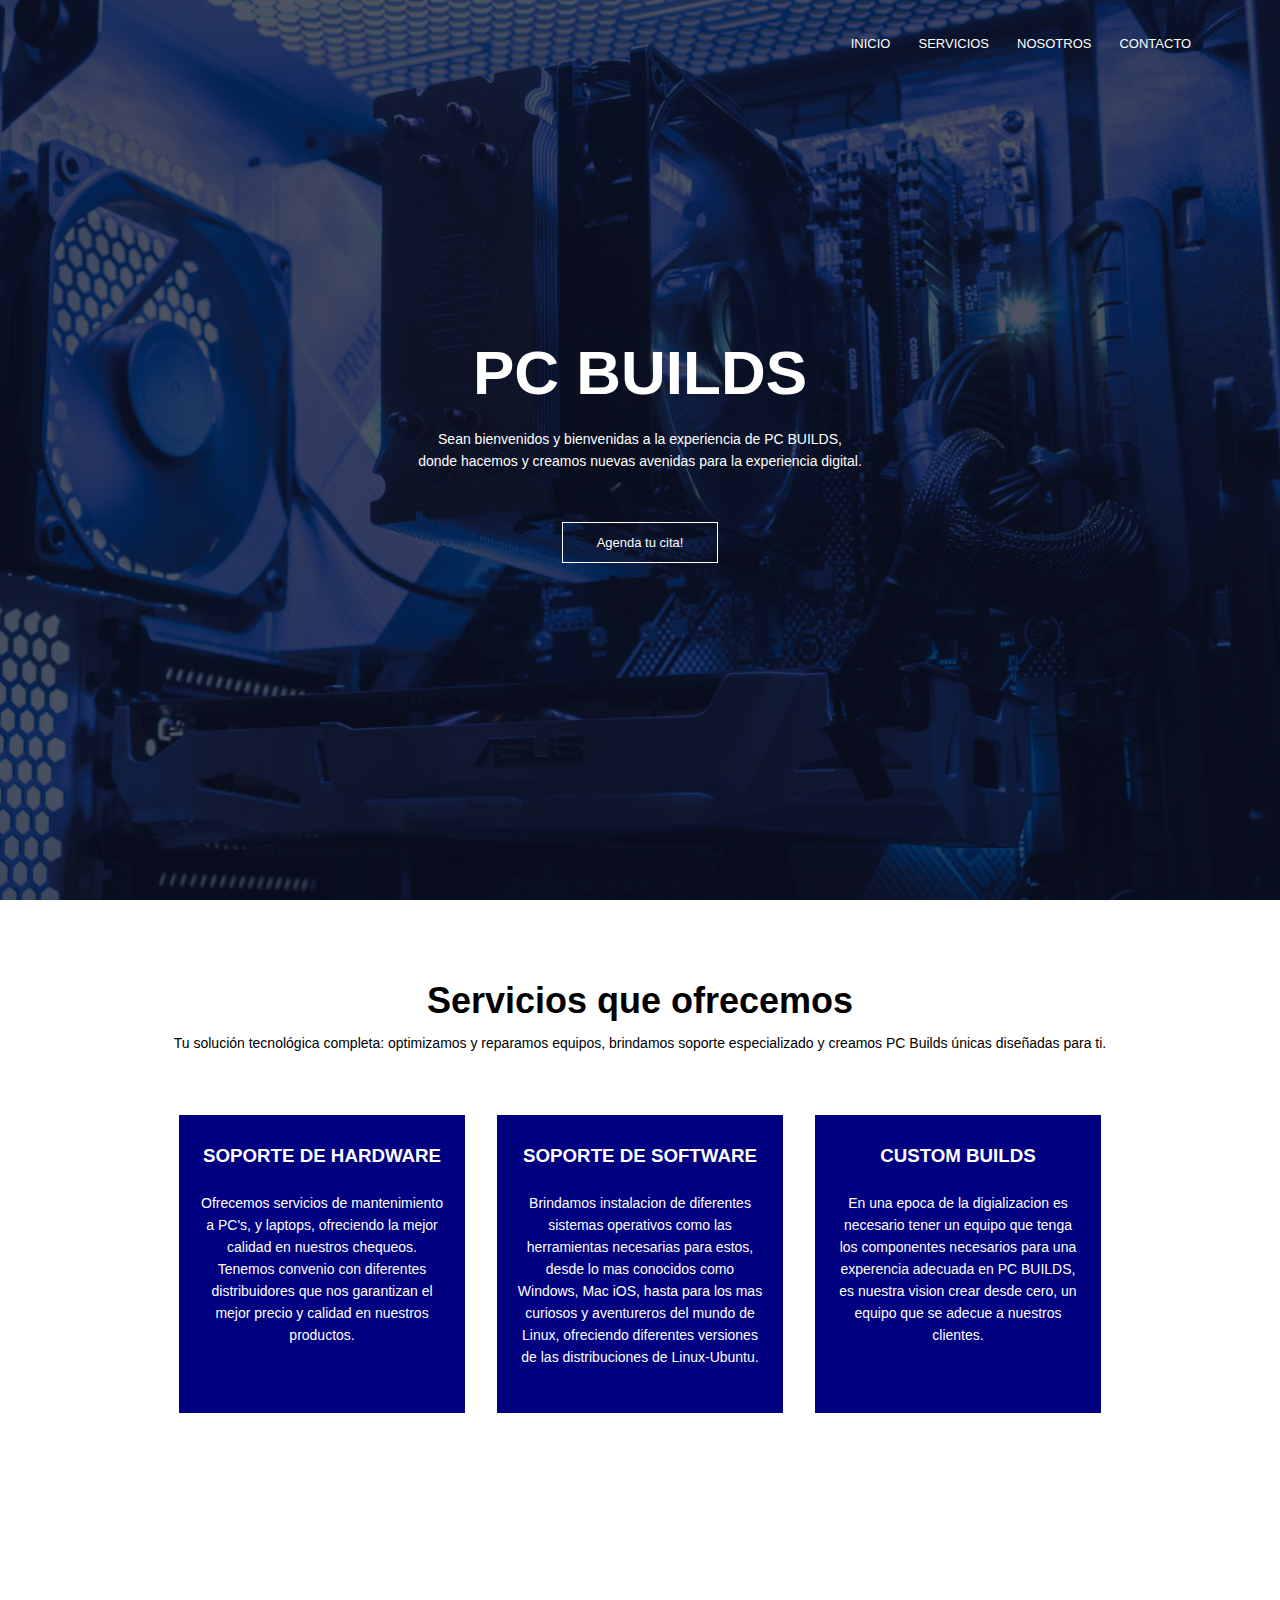
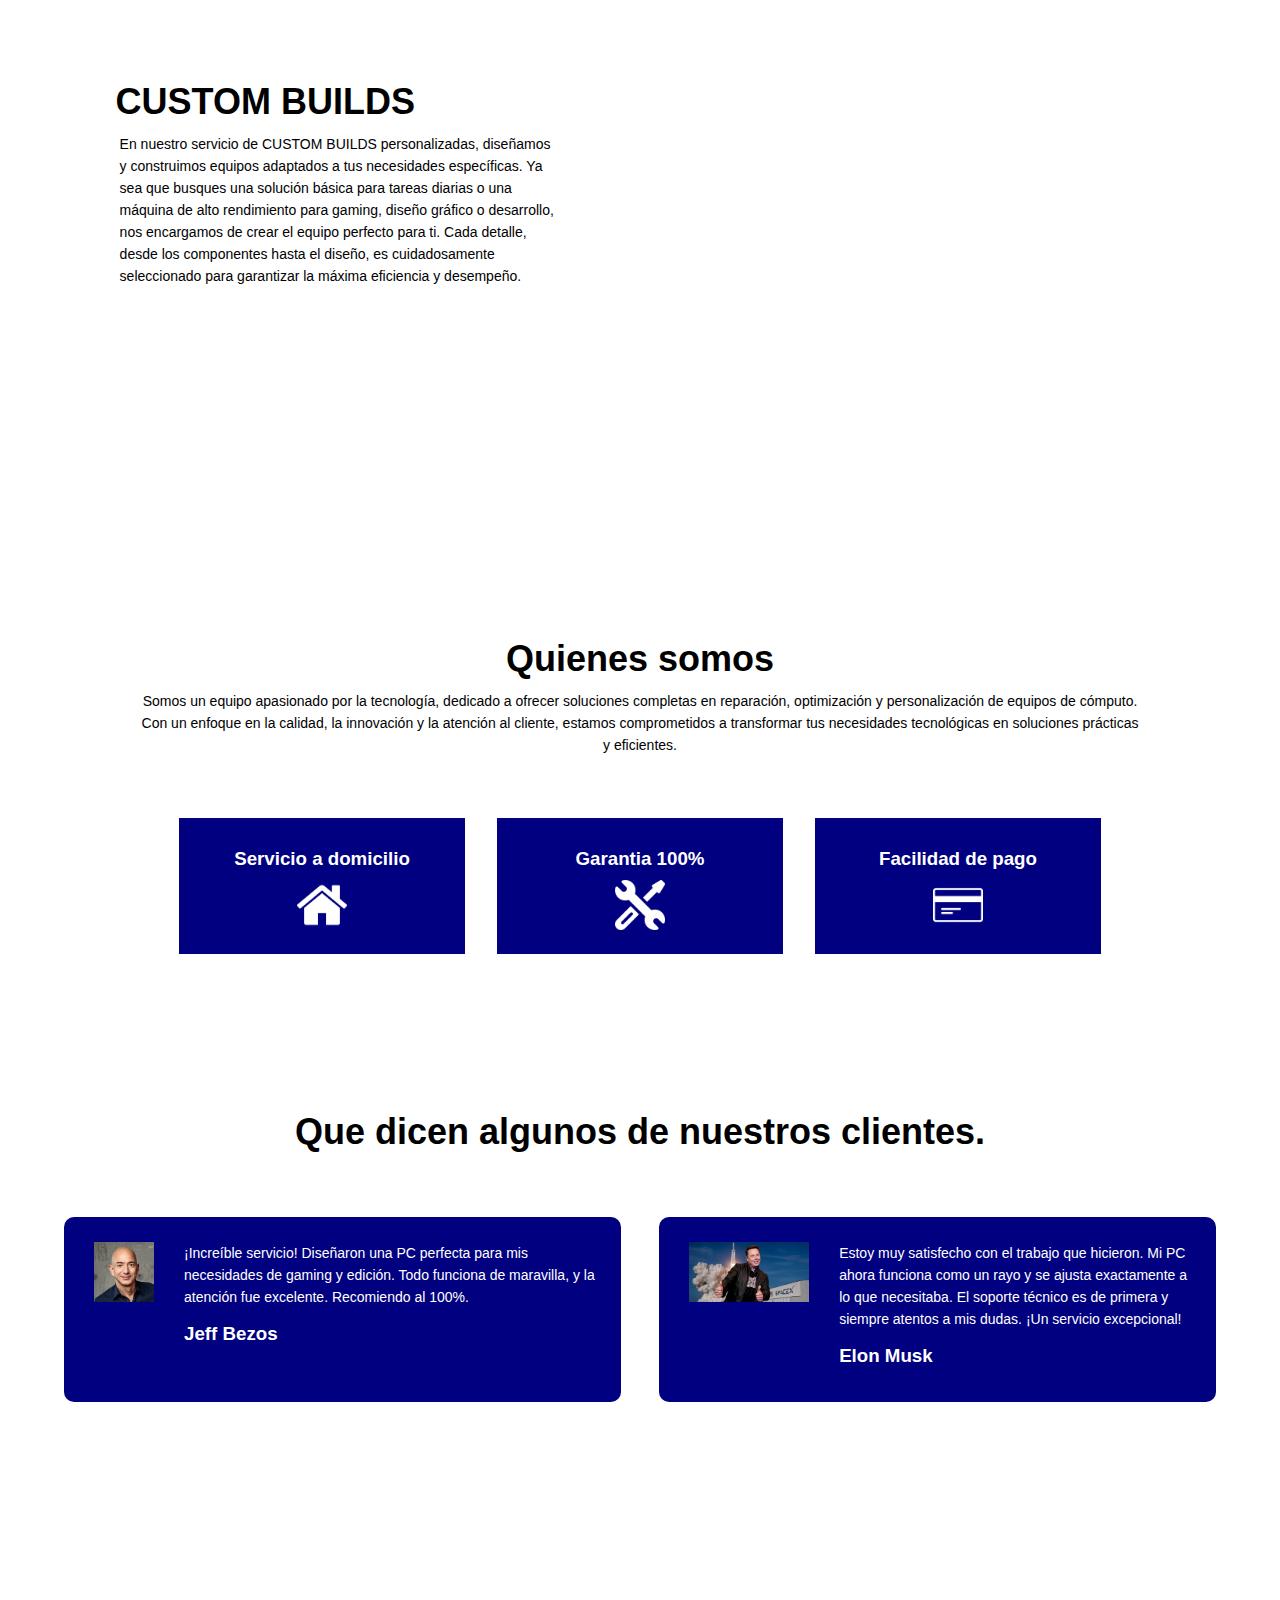
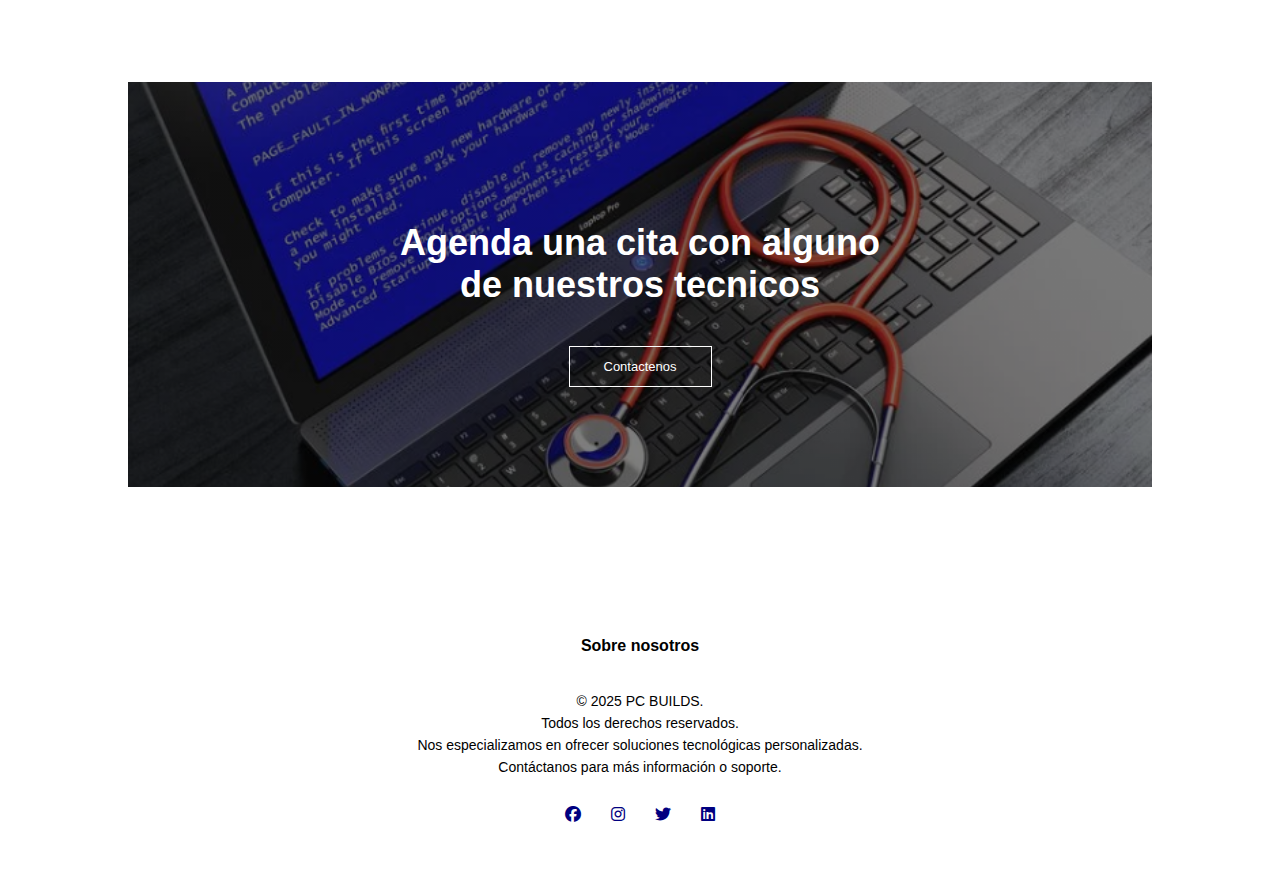
<file: Website/index.html>
<!DOCTYPE html>
<html lang="en">
<head>
    <meta charset="UTF-8">
    <meta name="viewport" content="width=device-width, initial-scale=1.0">
    <link rel="stylesheet" href="styles.css">
    <link rel="icon" href="img/pc.png" type="image/icon type">
    <link rel="stylesheet" href="https://cdnjs.cloudflare.com/ajax/libs/font-awesome/6.7.1/css/all.min.css" />
    <title>PC BUILDS</title>
</head>
<body>
    <section class="header">
        <nav>
            <div class="nav-links">
                <ul>
                    <li><a href="">INICIO</a></li>
                    <li><a href="servicios.html">SERVICIOS</a></li>
                    <li><a href="nosotros.html">NOSOTROS</a></li>
                    <li><a href="contacto.html">CONTACTO</a></li>
                </ul>
            </div>
        </nav>
    <div class="text-box">
        <h1>PC BUILDS</h1>
        <p>Sean bienvenidos y bienvenidas a la experiencia de PC BUILDS,<br> donde hacemos y creamos nuevas avenidas para la experiencia digital.</p>
        <a href="contacto.html"class="calltoaction">Agenda tu cita!</a>
    </div>    
    </section>
<!-- servicios -->
    <section class="servicios">
        <h1>Servicios que ofrecemos</h1>
        <p>Tu solución tecnológica completa: optimizamos y reparamos equipos, brindamos soporte especializado y creamos PC Builds únicas diseñadas para ti. </p>
        
        <div class="row">
            <div class="servicio-columna">
                <h3> SOPORTE DE HARDWARE </h3>
                <p>Ofrecemos servicios de mantenimiento a PC's, y laptops, ofreciendo la mejor calidad en nuestros chequeos. Tenemos convenio con diferentes distribuidores que nos garantizan el mejor precio y calidad en nuestros productos.</p>
            </div>
            <div class="servicio-columna">
                <h3> SOPORTE DE SOFTWARE</h3>
                <p>Brindamos instalacion de diferentes sistemas operativos como las herramientas necesarias para estos, desde lo mas conocidos como Windows, Mac iOS, hasta para los mas curiosos y aventureros del mundo de Linux, ofreciendo diferentes versiones de las distribuciones de Linux-Ubuntu.</p>
            </div>
            <div class="servicio-columna">
                <h3> CUSTOM BUILDS </h3>
                <p>En una epoca de la digializacion es necesario tener un equipo que tenga los componentes necesarios para una experencia adecuada en PC BUILDS, es nuestra vision crear desde cero, un equipo que se adecue a nuestros clientes.</p>
            </div>
        </div>
    </section>
    <!-- Contenido -->
    <section class="video">
        <div class="row">
        <div class="video-columna">
            <h1>CUSTOM BUILDS</h1>
            <P>En nuestro servicio de CUSTOM BUILDS personalizadas, diseñamos y construimos equipos adaptados a tus necesidades específicas. Ya sea que busques una solución básica para tareas diarias o una máquina de alto rendimiento para gaming, diseño gráfico o desarrollo, nos encargamos de crear el equipo perfecto para ti. Cada detalle, desde los componentes hasta el diseño, es cuidadosamente seleccionado para garantizar la máxima eficiencia y desempeño.</P>
        </div>
        <iframe width="600" height="400" src="https://www.youtube.com/embed/ujihdHQu7Fc" title="$2500 Gaming/Streaming PC Build [NO COMMENTARY ASMR]" frameborder="0" allow="accelerometer; autoplay; clipboard-write; encrypted-media; gyroscope; picture-in-picture; web-share" referrerpolicy="strict-origin-when-cross-origin" allowfullscreen></iframe>
    </div>
    </section>
    <!-- contacto -->
    <section class="nosotros">
        <h1>Quienes somos</h1>
        <p>Somos un equipo apasionado por la tecnología, dedicado a ofrecer soluciones completas en reparación, optimización y personalización de equipos de cómputo. <br>Con un enfoque en la calidad, la innovación y la atención al cliente, estamos comprometidos a transformar tus necesidades tecnológicas en soluciones prácticas y eficientes.</p>
        <div class="row">
        <div class="nosotros-columna">
            <h3>Servicio a domicilio</h3>
            <img src="img/home.png" class="iconos" width="50px">
        </div>
        <div class="nosotros-columna">
            <h3>Garantia 100%</h3>
            <img src="img/support.png" class="iconos" width="50px">
        </div>
        <div class="nosotros-columna">
            <h3>Facilidad de pago</h3>
            <img src="img/credit-card.png" class="iconos" width="50px">
        </div>
    </div>
    </section>
    <!-- opiniones -->
    <section class="opiniones">
        <h1>Que dicen algunos de nuestros clientes.</h1>
        <div class="row">
            <div class="opiniones-columna">
                <img src="img/papibezos.jpg">
                <div>
                    <p>
                        ¡Increíble servicio! Diseñaron una PC perfecta para mis necesidades de gaming y edición. Todo funciona de maravilla, y la atención fue excelente. Recomiendo al 100%.
                    </p>
                    <h3>Jeff Bezos</h3>
                </div>
            </div>
            <div class="opiniones-columna">
                <img src="img/elonGuacala.jpg">
                <div>
                    <p>
                        Estoy muy satisfecho con el trabajo que hicieron. Mi PC ahora funciona como un rayo y se ajusta exactamente a lo que necesitaba. El soporte técnico es de primera y siempre atentos a mis dudas. ¡Un servicio excepcional!
                    </p>
                    <h3>Elon Musk</h3>
                </div>
            </div>
        </div>
    </section>
    <section class="contacto">
        <h1>Agenda una cita con alguno<br> de nuestros tecnicos</h1>
        <a href="contacto.html"class="calltoaction">Contactenos</a>
    </section>
<!-- pie -->
    <section class="pie">
        <h4>Sobre nosotros</h4>
        <p>© 2025 PC BUILDS.<br> Todos los derechos reservados.<br> Nos especializamos en ofrecer soluciones tecnológicas personalizadas.<br>Contáctanos para más información o soporte.</p>
        <div class="icons">
            <a href="https://wwww.facebook.com" target="_blank"><i class="fa-brands fa-facebook"></i></a>
            
            <a href="https://www.instagram.com" target="_blank"><i class="fa-brands fa-instagram"></i></a>

            <a href="https://www.twitter.com" target="_blank"><i class="fa-brands fa-twitter"></i></a>

            <a href="https://www.linkedin.com" target="_blank"><i class="fa-brands fa-linkedin"></i></a>
        </div>
    </section>
</body>
</html>
</file>
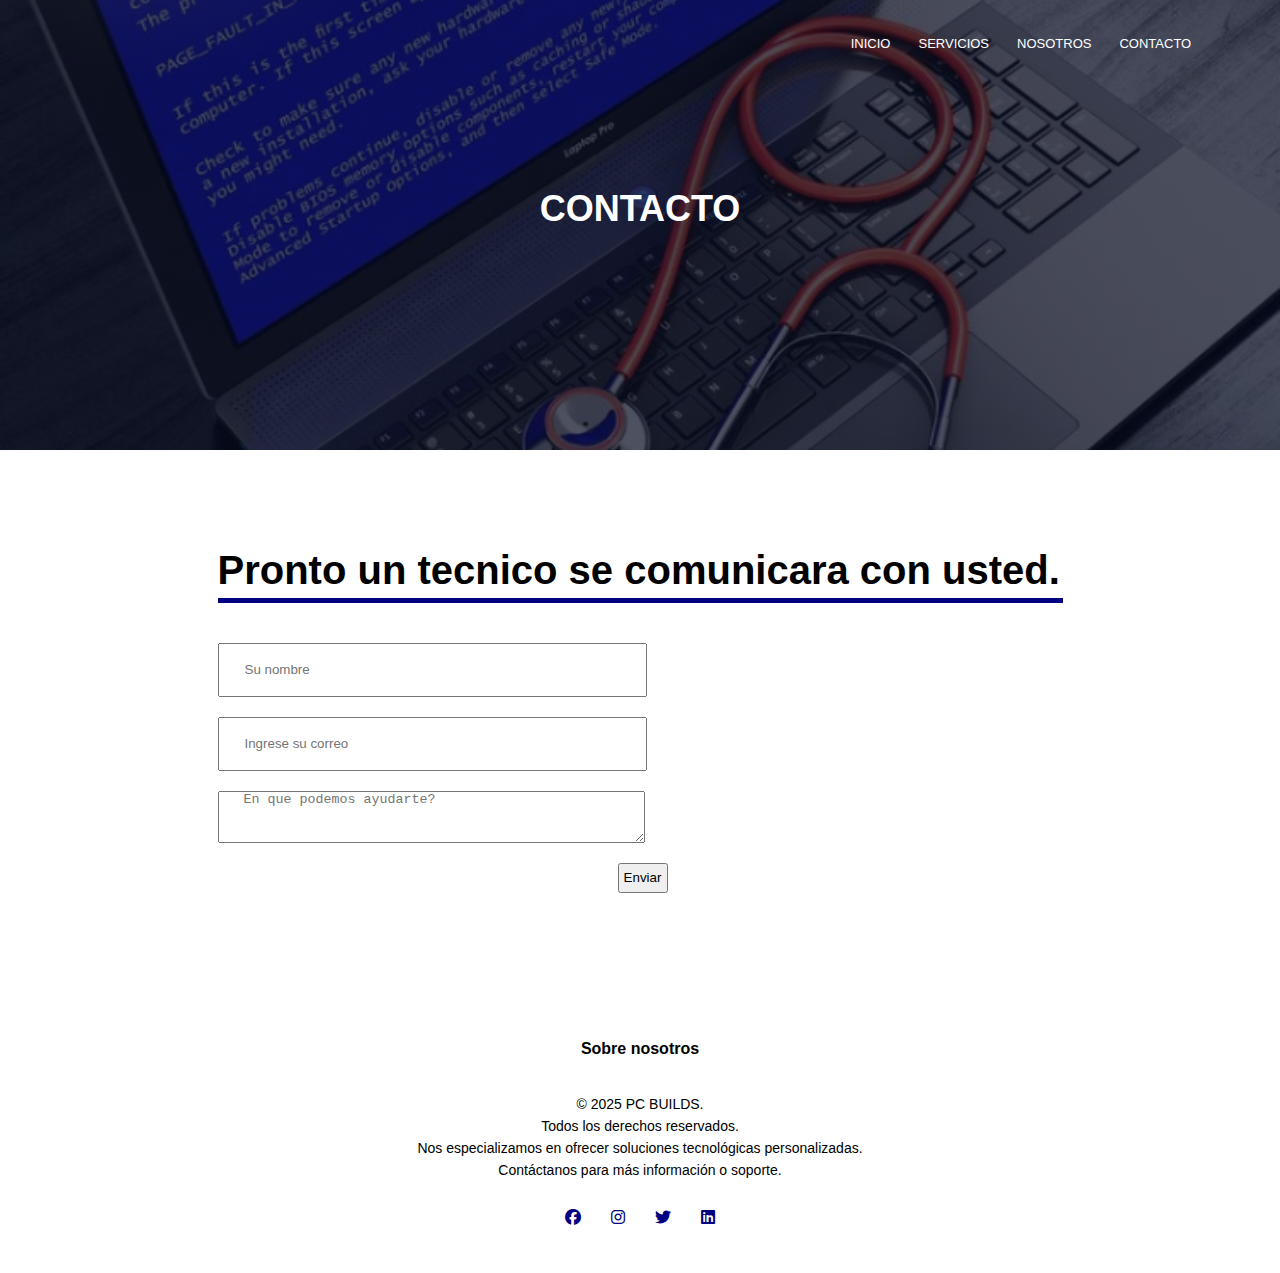
<file: Website/contacto.html>
<!DOCTYPE html>
<html lang="en">
<head>
    <meta charset="UTF-8">
    <meta name="viewport" content="width=device-width, initial-scale=1.0">
    <link rel="stylesheet" href="styles.css">
    <link rel="icon" href="../img/tienda/computer.png" type="image/icon type">
    <link rel="stylesheet" href="https://cdnjs.cloudflare.com/ajax/libs/font-awesome/6.7.1/css/all.min.css" />
    <title>PC BUILDS</title>
</head>
<body>
    <section class="sub-header-contact">
        <nav>
            <div class="nav-links">
                <ul>
                    <li><a href="index.html">INICIO</a></li>
                    <li><a href="servicios.html">SERVICIOS</a></li>
                    <li><a href="nosotros.html">NOSOTROS</a></li>
                    <li><a href="">CONTACTO</a></li>
                </ul>
            </div>
        </nav>
        <h1>CONTACTO</h1>
    </section>
    </div>    
<!-- formulario -->
<section>
        <div class="contact-container">
            <form action="#" class="contact-us">
            <div class="contact-titulo">
                <h2>Pronto un tecnico se comunicara con usted.</h2>
                <hr>
            </div>
                <input type = "text" name="nombre" placeholder="Su nombre" class="contacto-input" required>
                <input type="email" id="email" name="email" size="60" placeholder="Ingrese su correo" class="contacto-input" required>
                <input type="hidden" name="_next" href="gracias.html">
                <textarea type = "text" name="comentario" placeholder="En que podemos ayudarte?" class="contacto-input"></textarea>
                <input type="submit" value="Enviar" class="enviar">
            </form>
        </div>
</section>
<!-- pie -->
    <section class="pie">
        <h4>Sobre nosotros</h4>
        <p>© 2025 PC BUILDS.<br> Todos los derechos reservados.<br> Nos especializamos en ofrecer soluciones tecnológicas personalizadas.<br>Contáctanos para más información o soporte.</p>
        <div class="icons">
            <a href="https://wwww.facebook.com" target="_blank"><i class="fa-brands fa-facebook"></i></a>
            <a herf="https://www.instagram.com" target="_blank"><i class="fa-brands fa-instagram"></i></a>
            <a herf="https://www.twitter.com" target="_blank"><i class="fa-brands fa-twitter"></i></a>
            <a href="https://www.linkedin.com" target="_blank"><i class="fa-brands fa-linkedin"></i></a>
        </div>
    </section>
</body>
</html>
</file>
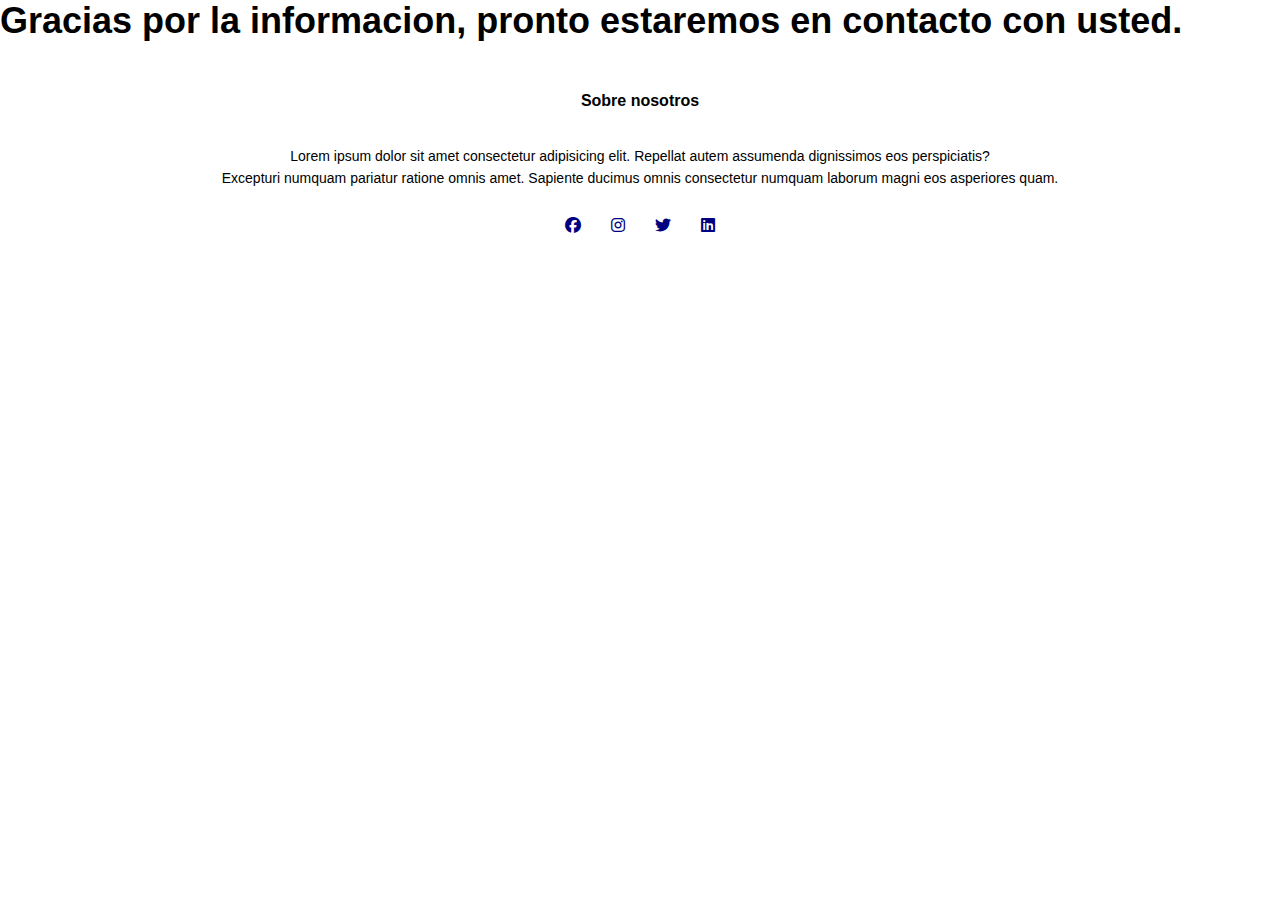
<file: Website/gracias.html>
<!DOCTYPE html>
<html lang="en">
<head>
    <meta charset="UTF-8">
    <meta name="viewport" content="width=device-width, initial-scale=1.0">
    <link rel="stylesheet" href="styles.css">
    <link rel="icon" href="../img/tienda/computer.png" type="image/icon type">
    <link rel="stylesheet" href="https://cdnjs.cloudflare.com/ajax/libs/font-awesome/6.7.1/css/all.min.css" />
    <title>Gracias</title>
</head>
<body>
<section class="gracias">
    <h1>Gracias por la informacion, pronto estaremos en contacto con usted.</h1>
</section>
<!-- pie -->
    <section class="pie">
        <h4>Sobre nosotros</h4>
        <p>Lorem ipsum dolor sit amet consectetur adipisicing elit. Repellat autem assumenda dignissimos eos perspiciatis?<br> Excepturi numquam pariatur ratione omnis amet. Sapiente ducimus omnis consectetur numquam laborum magni eos asperiores quam.</p>
        <div class="icons">
            <a href="https://wwww.facebook.com" target="_blank"><i class="fa-brands fa-facebook"></i></a>
            <a herf="https://www.instagram.com" target="_blank"><i class="fa-brands fa-instagram"></i></a>
            <a herf="https://www.twitter.com" target="_blank"><i class="fa-brands fa-twitter"></i></a>
            <a href="https://www.linkedin.com" target="_blank"><i class="fa-brands fa-linkedin"></i></a>
        </div>
    </section>
</body>
</html>
</file>
<file: Website/styles.css>
*{
    margin:0;
    padding:0;
}
.header{
    min-height:100vh;
    width:100%;
    background-image: linear-gradient(rgba(4,9,30,0.7),rgba(4,9,30,0.7)),url(img/photo-1660855552442-1bae49431379.jpg);
    background-position: center;
    background-size: cover;
    position: relative;
}
nav{
    display:flex;
    padding: 2% 6%;
    justify-content: space-between;
    align-items: center;
}
nav img{
    width: 100px;
}
.nav-links{
    flex:1;
    text-align: right;
}
.nav-links ul li{
    list-style: none;
    display: inline-block;
    padding:8px 12px;
    position: relative;
} 
.nav-links ul li a{
    color:#fff;
    text-decoration: none;
    font-size: 13px;
    font-family: Arial, Helvetica, sans-serif;
}

.nav-links ul li::after{
    content:'';
    width:0;
    height:3px;
    background: #fff;
    display:block;
    margin:auto;
    transition: 0.5s;
}
.nav-links ul li:hover::after{
    width:100%;
}
.text-box{
    width:90%;
    color:#fff;
    position: absolute;
    top:50%;
    left:50%;
    transform: translate(-50%,-50%);
    text-align: center;
}

.text-box h1{
    font-size: 62px;
    font-family: Arial, Helvetica, sans-serif;
    cursor:pointer;
}

.text-box p{
    margin:10px 0 40px;
    font-size: 14px;
    color: #fff;
    font-family: Arial, Helvetica, sans-serif;
    
}
.calltoaction{
    display: inline-block;
    text-decoration: none;
    color:#fff;
    font-family: Arial, Helvetica, sans-serif;
    border: 1px solid #fff;
    padding: 12px 34px;
    font-size: 13px;
    background: transparent;
    position: relative;
    cursor:pointer;
    flex-grow: 1;
    transition: 0.5s;
}
.calltoaction:hover{
    border:1px solid #000080;
    background: #000080;
    transition: 1s;
    flex-grow: 4;
    font-size: 18px;
}
@media(max-width:700px){
    .text-box h1{
        font-size: 30px;
    }
    .nav-links ul li{
        display: block;
    }
/* necesito arreglar el display del hover line */
}

/* servicios */

.servicios{
    width:80%;
    margin:auto;
    text-align: center;
    padding-top: 100px;
}
h1{
    font-size: 36px;
    font-family: Arial, Helvetica, sans-serif;
    font-weight: 600px;
}
p{
    color:#000;
    font-family: Arial, Helvetica, sans-serif;
    font-size:14px;
    font-weight: 400px;
    line-height: 22px;
    padding: 10px;
}
.row{
    margin:5%;
    display: flex;
    justify-content: space-between;
}
.servicio-columna{
    flex-basis:31%;
    background: #000080;
    margin-bottom: 5%;
    padding: 20px 20px;
    box-sizing: border-box;
    transition: 0.5s;
    color: #fff;
}

h3{
    text-align: center;
    font-weight: 600;
    font-family: Arial, Helvetica, sans-serif;
    margin: 10px 0;
}
.servicio-columna p{
    font-family: Arial, Helvetica, sans-serif;
    color: #fff;

}

.servicio-columna:hover{
    box-shadow: 0 0 20px 0px rgba(0,0,0,0.5);
}
@media(max-width: 700px){
    .row{
        flex-direction: column;
    }
    .video{
        display: flex;
        justify-content: center;
    }
}

/* contenido */
.video{
    width:100%;
    display: flex;
    justify-content: center;
}
.video-columna{
    width:40%;
    margin:auto;
    padding-top:80px;
    padding-bottom: 50px;
}
.video-columna h1{
    padding-top: 0;
    margin-left: 6px;
}

/* nosotros */

.nosotros{
    width: 80%;
    margin: auto;
    text-align: center;
    padding-top: 100px;
    margin-top: 100px;
}
.nosotros-columna{
    flex-basis:31%;
    background: #000080;
    margin-bottom: 5%;
    padding: 20px 12px;
    box-sizing: border-box;
    transition: 0.5s;
}
.nosotros-columna h3{
    color:#fff;
}

.iconos{
    filter:invert(1);
}

.nosotros-columna:hover{
    box-shadow: 0 0 20px 0px rgba(0,0,0,0.5);
}

/* opiniones */

.opiniones{
    width:100%;
    margin: auto;
    padding-top: 60px;
    text-align: center;
}

.opiniones-columna{
    flex-basis: 44%;
    border-radius: 10px;
    margin-bottom: 5%;
    text-align: left;
    background: #000080;
    padding: 25px;
    cursor: pointer;
    display: flex;
    margin-bottom: 180PX;
}
.opiniones-columna img{
    height:60px;
    margin-left: 5px;
    margin-right: 30px;
}
.opiniones-columna p{
    padding: 0;
    color:#fff;
}
.opiniones-columna h3{
    margin-top: 15px;
    text-align: left ;
    color:#fff;
}
@media(max-width: 700px){
    .opiniones-columna img{
        margin-left: 0px;
        margin-right: 15px;
    }
}

/* contacto */

.contacto{
    margin: 100px auto;
    width: 80%;
    background-image: linear-gradient(rgba(0,0,0,0.5),rgba(0, 0, 0, 0.5)),url(img/compudiagnosticos.png);
    background-position: center;
    background-size: cover;
    text-align: center;
    padding: 100px 0;
    color:#fff;
}

.contacto h1{
    color:#fff;
    margin:40px;
    padding:0;
}

@media(max-width: 700px){
    .contacto h1{
font-size: 20px;
    }
}

/* sobre nosotros pie */
.pie{
    width:100%;
    text-align: center;
    padding: 30px 0;
}
.pie h4{
    margin-bottom:25px;
    margin-top: 20px;
    font-weight: 600;
    font-family:Arial, Helvetica, sans-serif
}
.icons .fa-brands{
    color:#000080;
    margin:0 13px;
    cursor: pointer;
    padding:18px 0;
}

/* sobre nosotros */
.sub-header{
    height:50vh;
    width:100%;
    background-image: linear-gradient(rgba(4,9,30,0.7),rgba(4,9,30,0.7)),url(img/hardwareporn.jpg);
    background-position: center;
    background-size: cover;
    text-align: center;
    color:#fff;
}
.sub-header h1{
    margin-top: 100px;
}

.about-us{
    width:80%;
    margin:auto;
    padding-top:80px;
    padding-bottom: 50px;
}
.about-columna{
    flex-basis: 48%;
    padding:30px 2px;
}

.about-columna img{
    width:100%;
}
.about-columna h1{
    padding-top: 0;
}
.about-columna p{
    padding: 15px 0 25px;
}
.blue-btn{
    border: 1px solid #0d5ebbd7;
    background: transparent;
    color:#0d5ebbd7;
}
.blue-btn:hover{
    color:#fff;
}

/* servicios */

.sub-header-serv{
    height:50vh;
    width:100%;
    background-image: linear-gradient(rgba(4,9,30,0.7),rgba(4,9,30,0.7)),url(img/radeon.jpg);
    background-position: center;
    background-size: cover;
    text-align: center;
    color:#fff;
}

.sub-header-serv h1{
    margin-top: 100px;
}
.servicios{
    width:80%;
    margin:auto;
    padding-top:80px;
    padding-bottom: 0px;
}
.servicios-columna{
    box-sizing: border-box;
    flex-basis: 48%;
    padding:40px 4px;
    margin: 25px;
}

.servicios-columna h1{
    padding-top: 0;
}
.servicio-columna p{
    padding: 15px 0 25px;
}

/* contacto */
.sub-header-contact{
    height:50vh;
    width:100%;
    background-image: linear-gradient(rgba(4,9,30,0.7),rgba(4,9,30,0.7)),url(img/compudiagnosticos.png);
    background-position: center;
    background-size: cover;
    text-align: center;
    color:#fff;

}

.sub-header-contact h1{
    margin-top: 100px;
}

.contact-container{
    height: 60vh;
    display: flex;
    align-items: center;
    justify-content: space-evenly;
}

.contact-us{
    display: flex;
    flex-direction: column;
    align-items: start;
    gap: 20px;
}
.contact-titulo h2{
    font-family: Arial, Helvetica, sans-serif;
    font-size: 40px;
    font-weight: 600;
    margin-bottom:5px;
}
.contact-titulo hr{
    border: none;
    width:845px;
    height:5px;
    background-color: #000080;
    margin-bottom: 20px;
}

.contacto-input{
    width:400px;
    height: 50px;
    outline: none;
    padding-left: 25px;
    font-weight: 500;
    color: #666;
}
.contacto-input:focus{
    border: 2px solid #000080;
}
.enviar{
    margin-left:400px;
    width: 50px;
    height: 30px;
}
</file>
